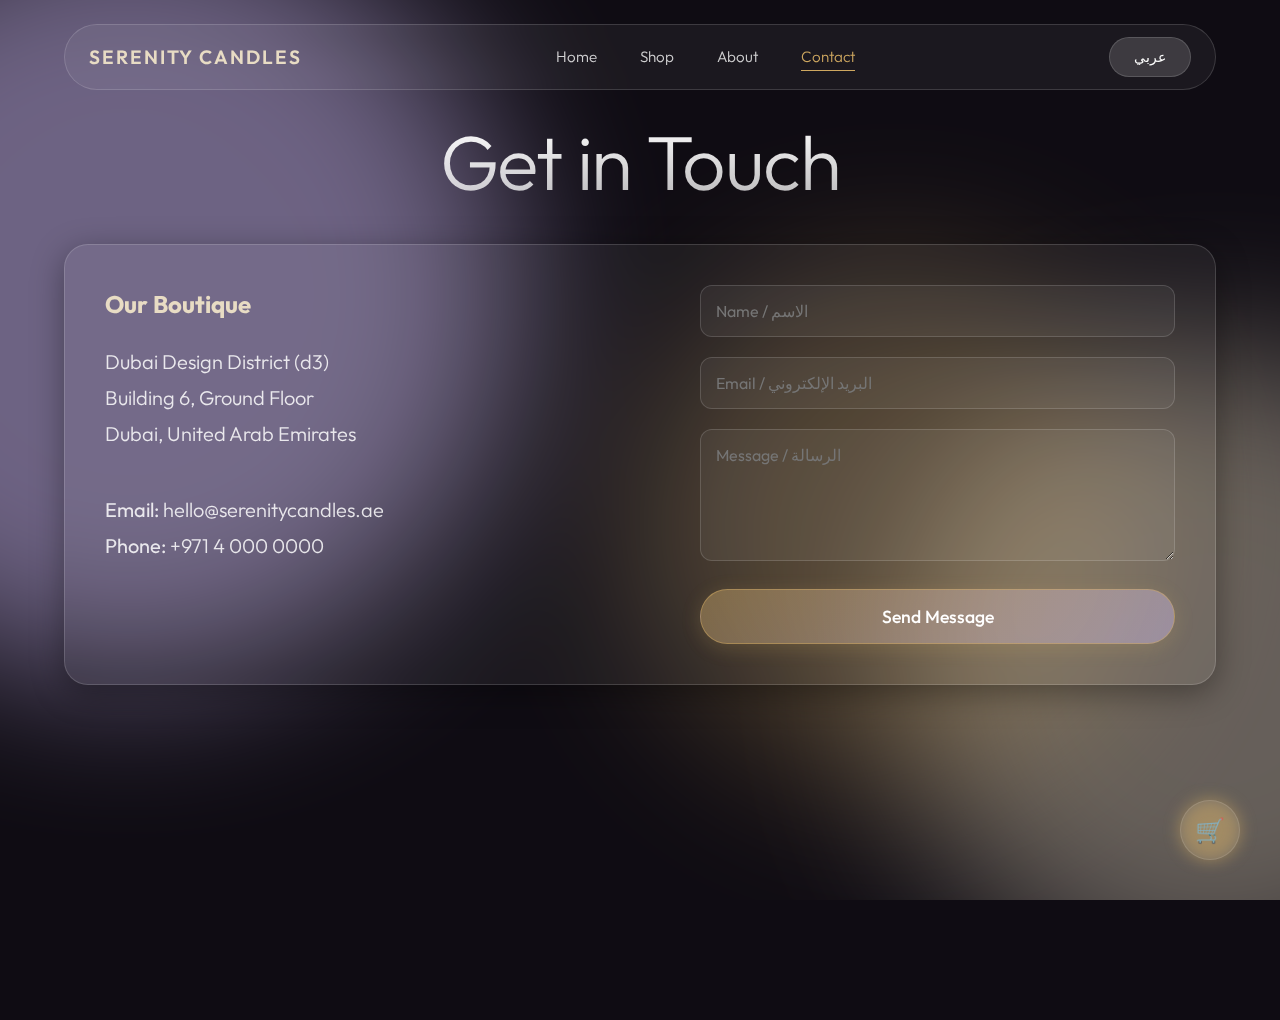
<file: contact.html>
<!DOCTYPE html>
<html lang="en">

<head>
    <meta charset="UTF-8">
    <meta name="viewport" content="width=device-width, initial-scale=1.0">
    <title>Contact | Serenity Candles</title>
    <link
        href="https://fonts.googleapis.com/css2?family=Outfit:wght@300;400;500;600&family=Cairo:wght@300;400;600&display=swap"
        rel="stylesheet">
    <link rel="stylesheet" href="style.css">
</head>

<body class="lang-en">
    <div class="background-mesh">
        <div class="glow-orb orb-lavender"></div>
        <div class="glow-orb orb-sand"></div>
        <div class="glow-orb orb-gold"></div>
    </div>

    <header class="glass-header">
        <div class="logo">
            <span class="en">SERENITY CANDLES</span>
            <span class="ar">شموع الصفاء</span>
        </div>
        <nav class="desktop-nav">
            <a href="index.html"><span class="en">Home</span><span class="ar">الرئيسية</span></a>
            <a href="shop.html"><span class="en">Shop</span><span class="ar">تسوق</span></a>
            <a href="about.html"><span class="en">About</span><span class="ar">عنا</span></a>
            <a href="contact.html" class="active"><span class="en">Contact</span><span class="ar">اتصل بنا</span></a>
        </nav>
        <button id="langToggle" class="lang-toggle glass-btn">عربي</button>
    </header>

    <main class="page-container" style="margin-top: 120px;">
        <h1 class="text-center page-title">
            <span class="en">Get in Touch</span>
            <span class="ar">تواصل معنا</span>
        </h1>

        <div class="contact-container glass-panel">
            <!-- Contact Info -->
            <div class="contact-info">
                <h2 style="color: var(--color-sand); margin-bottom: 20px;">
                    <span class="en">Our Boutique</span>
                    <span class="ar">البوتيك الخاص بنا</span>
                </h2>
                <p class="description">
                    <span class="en">Dubai Design District (d3)<br>Building 6, Ground Floor<br>Dubai, United Arab
                        Emirates</span>
                    <span class="ar">حي دبي للتصميم (d3)<br>مبنى 6، الطابق الأرضي<br>دبي، الإمارات العربية
                        المتحدة</span>
                </p>
                <p class="description" style="margin-top: 20px;">
                    <strong><span class="en">Email:</span><span class="ar">البريد الإلكتروني:</span></strong>
                    hello@serenitycandles.ae<br>
                    <strong><span class="en">Phone:</span><span class="ar">الهاتف:</span></strong> +971 4 000 0000
                </p>
            </div>

            <!-- Contact Form -->
            <div class="contact-form">
                <form onsubmit="event.preventDefault(); alert('Message sent!');">
                    <div class="form-group">
                        <input type="text" placeholder="Name / الاسم" required>
                    </div>
                    <div class="form-group">
                        <input type="email" placeholder="Email / البريد الإلكتروني" required>
                    </div>
                    <div class="form-group">
                        <textarea rows="5" placeholder="Message / الرسالة" required></textarea>
                    </div>
                    <button type="submit" class="glass-btn primary btn-large" style="width: 100%;">
                        <span class="en">Send Message</span>
                        <span class="ar">إرسال الرسالة</span>
                    </button>
                </form>
            </div>
        </div>
    </main>

    <nav class="mobile-bottom-bar glass-panel">
        <a href="index.html"><span class="icon">⌂</span><span class="en">Home</span><span class="ar">الرئيسية</span></a>
        <a href="shop.html"><span class="icon">✧</span><span class="en">Shop</span><span class="ar">تسوق</span></a>
        <a href="contact.html" class="active"><span class="icon">✉</span><span class="en">Contact</span><span
                class="ar">اتصل</span></a>
    </nav>
    <button class="fab-cart glass-btn primary-glow"><span class="icon">🛒</span></button>

    <script src="script.js"></script>
</body>

</html>
</file>
<file: style.css>
/* -----------------------------
   CSS Variables & Settings 
----------------------------- */
:root {
    --font-en: 'Outfit', sans-serif;
    --font-ar: 'Cairo', sans-serif;

    --color-dark: #0f0c13;
    /* Deep cinematic background */
    --color-lavender: #cbb9f2;
    /* Soft glowing lavender */
    --color-sand: #e8dcc4;
    /* Desert sand glow */
    --color-gold: #cfa860;
    /* Pale gold accent */

    --glass-bg: rgba(255, 255, 255, 0.05);
    --glass-border: rgba(255, 255, 255, 0.15);
    --glass-shadow: 0 8px 32px 0 rgba(0, 0, 0, 0.37);
    --glass-blur: blur(12px);

    --easing: cubic-bezier(0.25, 1, 0.5, 1);
}

/* -----------------------------
   Basic Reset & Global Styles 
----------------------------- */
* {
    margin: 0;
    padding: 0;
    box-sizing: border-box;
}

body {
    background-color: var(--color-dark);
    color: #fff;
    font-family: var(--font-en);
    overflow-x: hidden;
    line-height: 1.6;
    position: relative;
    min-height: 100vh;
}

body.lang-ar {
    font-family: var(--font-ar);
    direction: rtl;
    /* Switch direction for Arabic */
}

/* Bi-lingual Toggles */
body.lang-en .ar,
body.lang-ar .en {
    display: none;
}

/* -----------------------------
   Cinematic Background Meshes
----------------------------- */
.background-mesh {
    position: fixed;
    top: 0;
    left: 0;
    width: 100vw;
    height: 100vh;
    z-index: -1;
    overflow: hidden;
    background: var(--color-dark);
}

.glow-orb {
    position: absolute;
    border-radius: 50%;
    filter: blur(80px);
    opacity: 0.5;
    animation: moveOrb 20s infinite alternate ease-in-out;
}

.orb-lavender {
    width: 60vw;
    height: 60vw;
    background: var(--color-lavender);
    top: -10%;
    left: -20%;
    animation-duration: 25s;
}

.orb-sand {
    width: 50vw;
    height: 50vw;
    background: var(--color-sand);
    bottom: -10%;
    right: -20%;
    opacity: 0.4;
}

.orb-gold {
    width: 40vw;
    height: 40vw;
    background: var(--color-gold);
    top: 30%;
    right: 10%;
    opacity: 0.3;
    animation-duration: 30s;
}

@keyframes moveOrb {
    0% {
        transform: translate(0, 0) scale(1);
    }

    100% {
        transform: translate(30px, 50px) scale(1.1);
    }
}

/* -----------------------------
   Components: Glassmorphism 
----------------------------- */
.glass-panel {
    background: var(--glass-bg);
    backdrop-filter: var(--glass-blur);
    -webkit-backdrop-filter: var(--glass-blur);
    border: 1px solid var(--glass-border);
    border-radius: 24px;
    box-shadow: var(--glass-shadow);
}

.glass-btn {
    background: rgba(255, 255, 255, 0.1);
    backdrop-filter: blur(8px);
    -webkit-backdrop-filter: blur(8px);
    border: 1px solid var(--glass-border);
    color: #fff;
    padding: 10px 24px;
    border-radius: 30px;
    font-family: inherit;
    font-size: 0.9rem;
    font-weight: 500;
    cursor: pointer;
    transition: all 0.3s var(--easing);
    display: inline-flex;
    align-items: center;
    justify-content: center;
    gap: 8px;
}

.glass-btn:hover {
    background: rgba(255, 255, 255, 0.2);
    transform: translateY(-2px);
    box-shadow: 0 4px 15px rgba(207, 168, 96, 0.3);
}

.glass-btn.primary {
    background: linear-gradient(135deg, rgba(207, 168, 96, 0.4), rgba(203, 185, 242, 0.4));
    border: 1px solid rgba(207, 168, 96, 0.5);
    box-shadow: 0 4px 20px rgba(207, 168, 96, 0.2);
}

/* -----------------------------
   Typography 
----------------------------- */
h1 {
    font-size: clamp(2.5rem, 6vw, 5rem);
    font-weight: 300;
    letter-spacing: -0.02em;
    line-height: 1.1;
    background: linear-gradient(180deg, #fff 0%, rgba(255, 255, 255, 0.7) 100%);
    -webkit-background-clip: text;
    -webkit-text-fill-color: transparent;
    margin-bottom: 1rem;
}

p {
    font-size: clamp(1rem, 2vw, 1.25rem);
    color: rgba(255, 255, 255, 0.8);
    font-weight: 300;
}

/* -----------------------------
   Layout: Header 
----------------------------- */
header.glass-header {
    position: fixed;
    top: 24px;
    left: 50%;
    transform: translateX(-50%);
    width: 90%;
    max-width: 1200px;
    display: flex;
    justify-content: space-between;
    align-items: center;
    padding: 12px 24px;
    z-index: 100;
    border-radius: 40px;
    background: var(--glass-bg);
    backdrop-filter: var(--glass-blur);
    border: 1px solid var(--glass-border);
}

.logo {
    font-weight: 600;
    font-size: 1.2rem;
    letter-spacing: 0.1em;
    color: var(--color-sand);
}

.desktop-nav a {
    color: #fff;
    text-decoration: none;
    margin: 0 20px;
    font-size: 0.95rem;
    font-weight: 300;
    transition: color 0.3s ease;
    opacity: 0.8;
}

.desktop-nav a:hover,
.desktop-nav a.active {
    opacity: 1;
    color: var(--color-gold);
}

.desktop-nav a.active {
    border-bottom: 1px solid var(--color-gold);
    padding-bottom: 4px;
}

@media (max-width: 768px) {
    .desktop-nav {
        display: none;
    }
}

/* -----------------------------
   Hero Section 
----------------------------- */
.hero {
    min-height: 100vh;
    display: flex;
    align-items: center;
    justify-content: space-between;
    padding: 0 10%;
    max-width: 1600px;
    margin: 0 auto;
    gap: 40px;
}

.hero-content {
    flex: 1;
    padding: 40px;
    position: relative;
    z-index: 2;
    margin-top: 50px;
}

.hero-subtitle {
    margin-bottom: 2rem;
}

.hero-image-container {
    flex: 1;
    display: flex;
    justify-content: center;
    align-items: center;
    height: 80vh;
    position: relative;
}

.floating-hero {
    max-width: 90%;
    height: auto;
    object-fit: contain;
    filter: drop-shadow(0 30px 40px rgba(0, 0, 0, 0.5));
    animation: float 6s infinite ease-in-out;
}

/* -----------------------------
   Animations 
----------------------------- */
@keyframes float {
    0% {
        transform: translateY(0px) rotate(0deg);
    }

    50% {
        transform: translateY(-20px) rotate(1deg);
    }

    100% {
        transform: translateY(0px) rotate(0deg);
    }
}

.floating-pdt {
    animation: float 5s infinite ease-in-out;
}

.delay-1 {
    animation-delay: 2s;
}

/* -----------------------------
   Collection Section
----------------------------- */
.collection {
    padding: 100px 5%;
    max-width: 1400px;
    margin: 0 auto;
}

.section-title {
    text-align: center;
    font-size: clamp(2rem, 4vw, 3rem);
    font-weight: 300;
    margin-bottom: 60px;
    color: var(--color-lavender);
}

.product-grid {
    display: grid;
    grid-template-columns: repeat(2, 1fr);
    gap: 40px;
}

.product-card {
    display: flex;
    flex-direction: column;
    padding: 30px;
    align-items: center;
    transition: transform 0.4s var(--easing);
    text-align: center;
    position: relative;
    overflow: hidden;
    cursor: pointer;
}

.product-card::before {
    content: '';
    position: absolute;
    top: 0;
    left: 0;
    right: 0;
    bottom: 0;
    background: radial-gradient(circle at top right, rgba(207, 168, 96, 0.1), transparent 50%);
    pointer-events: none;
}

.product-card:hover {
    transform: translateY(-10px);
    border-color: rgba(207, 168, 96, 0.4);
}

.product-img-wrapper {
    height: 250px;
    display: flex;
    align-items: center;
    justify-content: center;
    margin-bottom: 20px;
}

.product-card img {
    max-height: 100%;
    width: auto;
    filter: drop-shadow(0 15px 25px rgba(0, 0, 0, 0.4));
}

.product-info h3 {
    font-size: 1.5rem;
    font-weight: 400;
    margin-bottom: 5px;
}

.product-info .price {
    color: var(--color-sand);
    margin-bottom: 20px;
}

.add-to-cart-card {
    width: 100%;
    max-width: 200px;
}

/* -----------------------------
   New Pages CSS 
----------------------------- */
.page-container {
    max-width: 1400px;
    margin: 0 auto;
    padding: 0 5% 100px 5%;
}

.text-center {
    text-align: center;
}

.page-title {
    color: var(--color-lavender);
    margin-bottom: 40px;
}

/* Shop Layout */
.shop-layout {
    display: flex;
    gap: 40px;
    margin-top: 40px;
}

.filters {
    width: 280px;
    padding: 24px;
    align-self: flex-start;
}

.filter-group {
    margin-top: 20px;
}

.filter-group h4 {
    margin-bottom: 10px;
    font-size: 1.1rem;
    color: var(--color-gold);
}

.filter-group label {
    display: block;
    margin-bottom: 8px;
    cursor: pointer;
    opacity: 0.8;
    font-size: 0.95rem;
}

.filter-group label:hover {
    opacity: 1;
    color: var(--color-sand);
}

.shop-grid {
    grid-template-columns: repeat(auto-fill, minmax(280px, 1fr));
    flex: 1;
}

/* Product Detail */
.product-detail {
    display: flex;
    gap: 60px;
    padding: 60px;
    align-items: center;
}

.product-image-large {
    flex: 1;
    display: flex;
    justify-content: center;
}

.product-image-large img {
    max-width: 90%;
    height: auto;
    filter: drop-shadow(0 20px 40px rgba(0, 0, 0, 0.5));
}

.product-info-large {
    flex: 1;
}

.large-price {
    font-size: 2rem;
    margin: 20px 0;
}

.description {
    margin-bottom: 40px;
    line-height: 1.8;
    color: rgba(255, 255, 255, 0.85);
}

.btn-large {
    padding: 15px 40px;
    font-size: 1.1rem;
}

.qty-input {
    width: 80px;
    padding: 10px;
    background: rgba(255, 255, 255, 0.1);
    border: 1px solid var(--glass-border);
    color: #fff;
    border-radius: 8px;
    font-family: inherit;
    font-size: 1rem;
}

/* Contact Form */
.contact-container {
    display: flex;
    gap: 40px;
    margin-top: 40px;
    align-items: flex-start;
}

.contact-info,
.contact-form {
    flex: 1;
    padding: 40px;
}

.form-group {
    margin-bottom: 20px;
}

.form-group input,
.form-group textarea {
    width: 100%;
    padding: 15px;
    background: rgba(255, 255, 255, 0.05);
    border: 1px solid var(--glass-border);
    border-radius: 12px;
    color: #fff;
    font-family: inherit;
    outline: none;
    font-size: 1rem;
    transition: border-color 0.3s ease;
}

.form-group input:focus,
.form-group textarea:focus {
    border-color: var(--color-gold);
}

@media (max-width: 900px) {
    .product-grid {
        grid-template-columns: 1fr;
    }

    .shop-layout,
    .product-detail,
    .contact-container {
        flex-direction: column;
    }

    .filters {
        width: 100%;
    }

    .product-detail {
        padding: 30px;
    }

    .hero {
        flex-direction: column;
        text-align: center;
        padding-top: 100px;
    }

    .hero-content {
        order: 2;
        margin-top: -50px;
    }

    .hero-image-container {
        order: 1;
        height: 50vh;
    }

    .collection {
        padding-bottom: 120px;
    }
}

/* -----------------------------
   Mobile Bottom Bar 
----------------------------- */
.mobile-bottom-bar {
    display: none;
    position: fixed;
    bottom: 24px;
    left: 5%;
    width: 90%;
    justify-content: space-around;
    padding: 15px 10px;
    z-index: 100;
    border-radius: 40px;
}

.mobile-bottom-bar a {
    color: #fff;
    text-decoration: none;
    display: flex;
    flex-direction: column;
    align-items: center;
    font-size: 0.75rem;
    opacity: 0.6;
    transition: opacity 0.3s, transform 0.3s;
}

.mobile-bottom-bar a .icon {
    font-size: 1.2rem;
    margin-bottom: 4px;
}

.mobile-bottom-bar a.active,
.mobile-bottom-bar a:hover {
    opacity: 1;
    color: var(--color-sand);
    transform: translateY(-2px);
}

@media (max-width: 768px) {
    .mobile-bottom-bar {
        display: flex;
    }
}

/* -----------------------------
   Global Floating Action Button 
----------------------------- */
.fab-cart {
    position: fixed;
    bottom: 40px;
    right: 40px;
    width: 60px;
    height: 60px;
    border-radius: 50%;
    padding: 0;
    font-size: 1.5rem;
    z-index: 1000;
}

.fab-cart::after {
    content: '';
    position: absolute;
    top: -2px;
    left: -2px;
    right: -2px;
    bottom: -2px;
    border-radius: 50%;
    background: var(--color-gold);
    z-index: -1;
    filter: blur(8px);
    opacity: 0.5;
    animation: pulse 2s infinite;
}

@keyframes pulse {
    0% {
        transform: scale(0.9);
        opacity: 0.7;
    }

    50% {
        transform: scale(1.1);
        opacity: 0.3;
    }

    100% {
        transform: scale(0.9);
        opacity: 0.7;
    }
}

@media (max-width: 768px) {
    .fab-cart {
        display: none;
        /* Hide on mobile to prioritize bottom bar */
    }
}
</file>
